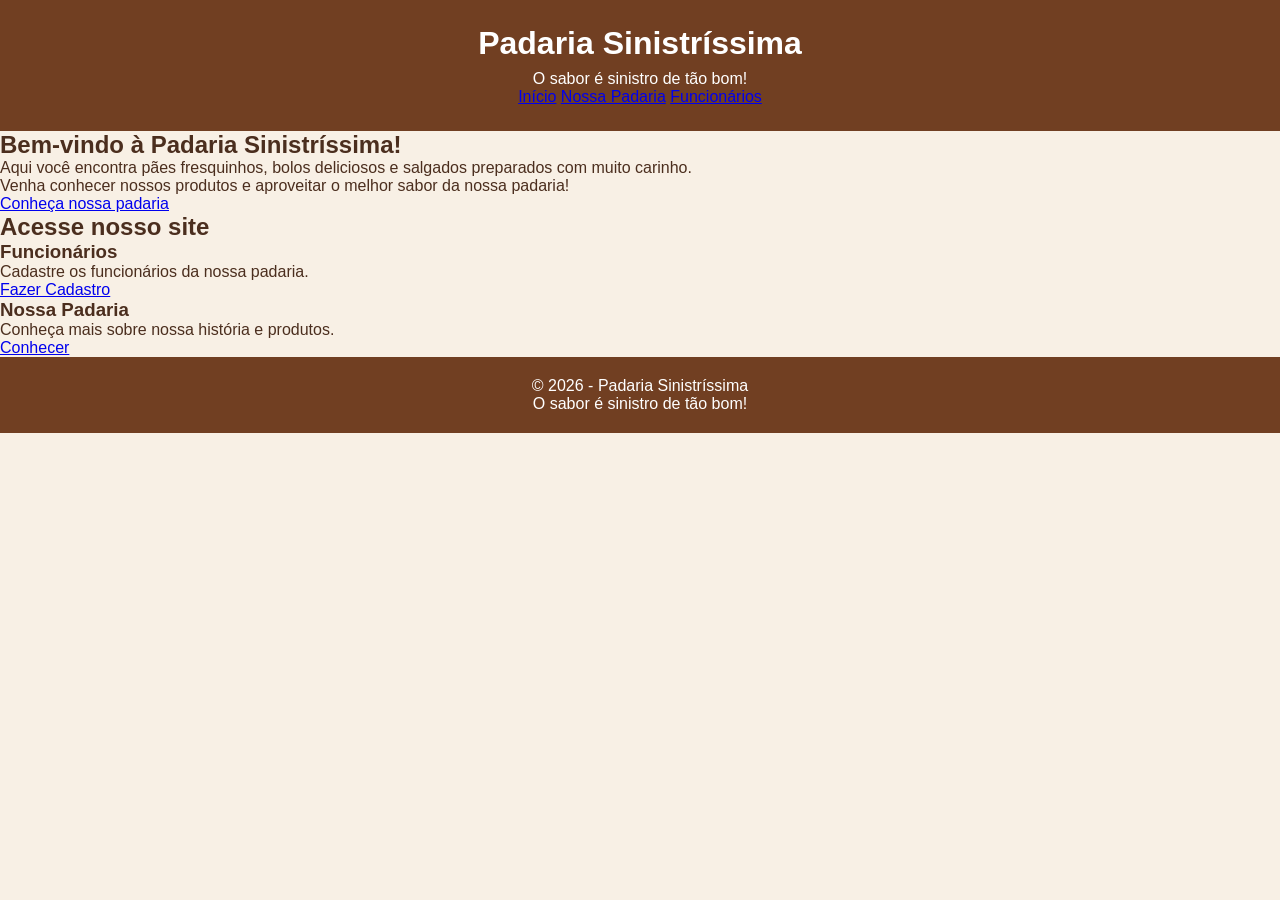
<file: index.html>
<!DOCTYPE html>
<html lang="pt-BR">
<head>
    <meta charset="UTF-8">
    <meta name="viewport" content="width=device-width, initial-scale=1.0">
    <title>Padaria Sinistríssima</title>
    <link rel="stylesheet" href="style.css">
</head>
<body>

    <header>
        <h1>Padaria Sinistríssima</h1>
        <p>O sabor é sinistro de tão bom!</p>

        <nav>
            <a href="index.html">Início</a>
            <a href="propaganda.html">Nossa Padaria</a>
            <a href="cadastro.html">Funcionários</a>
        </nav>
    </header>

    <main>

        <section class="inicio">
            <h2>Bem-vindo à Padaria Sinistríssima!</h2>

            <p>
                Aqui você encontra pães fresquinhos,
                bolos deliciosos e salgados preparados
                com muito carinho.
            </p>

            <p>
                Venha conhecer nossos produtos e aproveitar
                o melhor sabor da nossa padaria!
            </p>

            <a href="propaganda.html" class="botao">
                Conheça nossa padaria
            </a>
        </section>

        <section class="acessos">
            <h2>Acesse nosso site</h2>

            <div class="cards">

                <div class="card">
                    <h3>Funcionários</h3>
                    <p>Cadastre os funcionários da nossa padaria.</p>
                    <a href="cadastro.html" class="botao">
                        Fazer Cadastro
                    </a>
                </div>

                <div class="card">
                    <h3>Nossa Padaria</h3>
                    <p>Conheça mais sobre nossa história e produtos.</p>
                    <a href="propaganda.html" class="botao">
                        Conhecer
                    </a>
                </div>

            </div>
        </section>

    </main>

    <footer>
        <p>© 2026 - Padaria Sinistríssima</p>
        <p>O sabor é sinistro de tão bom!</p>
    </footer>

</body>
</html>
</file>
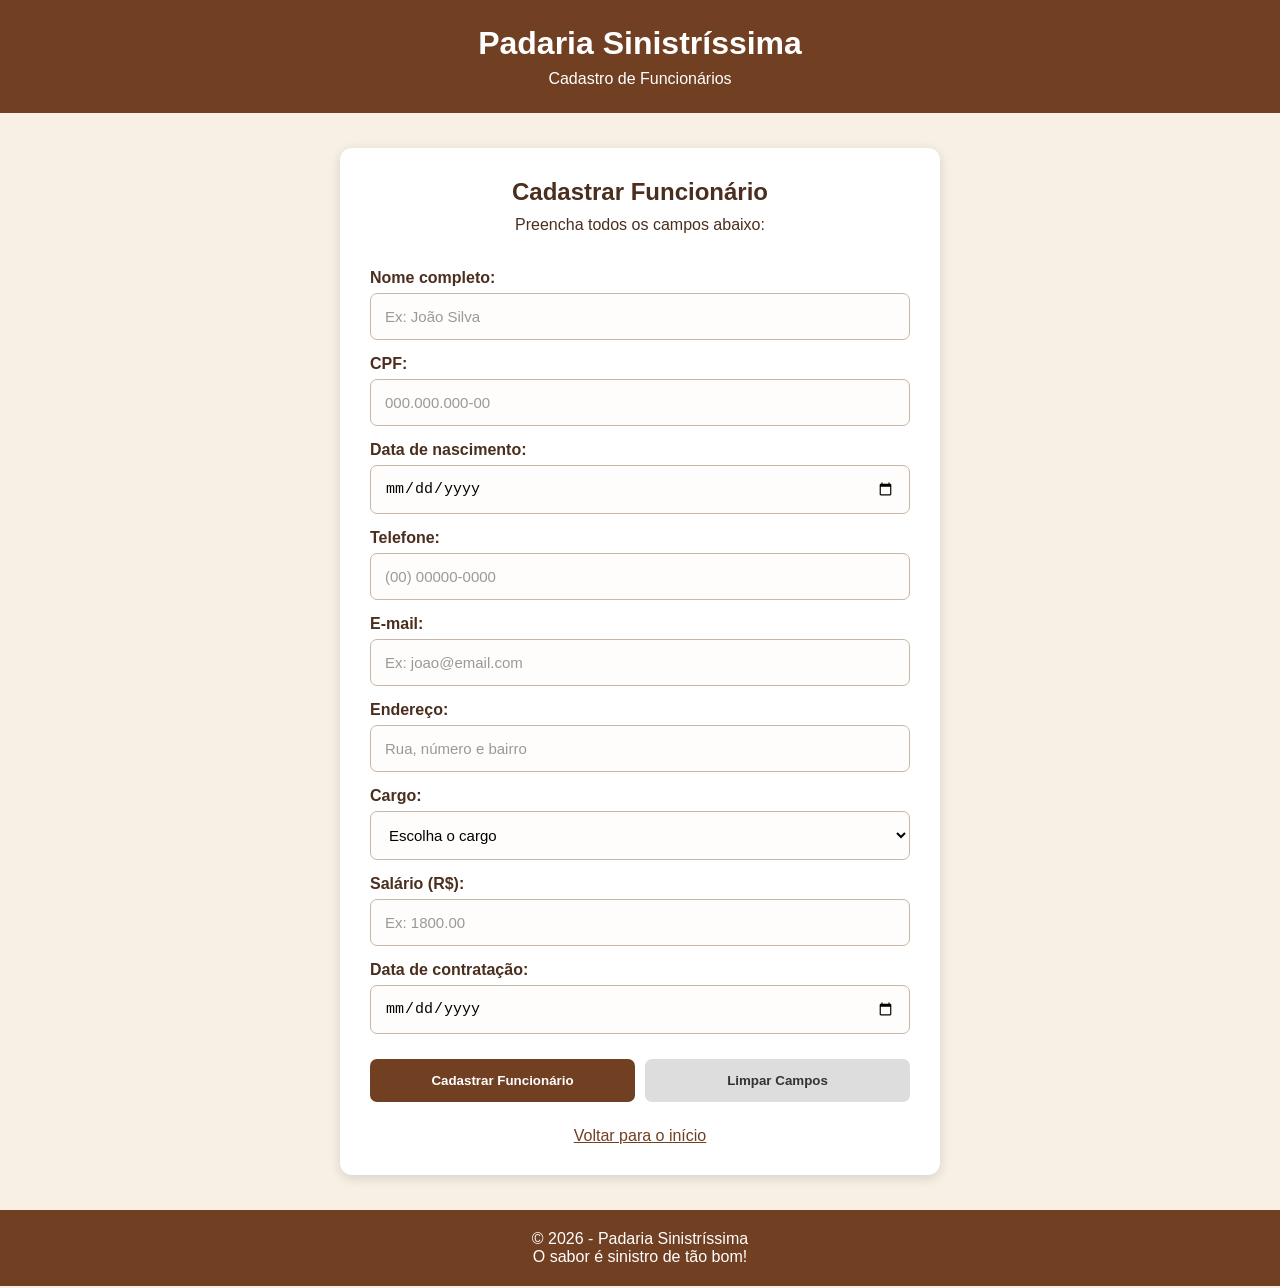
<file: cadastro.html>
<!DOCTYPE html>
<html lang="pt-BR">
<head>
    <meta charset="UTF-8">
    <meta name="viewport" content="width=device-width, initial-scale=1.0">
    <title>Cadastro de Funcionários</title>
    <link rel="stylesheet" href="style.css">
</head>
<body>

    <header>
        <h1>Padaria Sinistríssima</h1>
        <p>Cadastro de Funcionários</p>
    </header>

    <main class="cadastro">

        <h2>Cadastrar Funcionário</h2>
        <p>Preencha todos os campos abaixo:</p>

        <form id="formCadastro" novalidate>

            <label for="nome">Nome completo:</label>
            <input type="text" id="nome" placeholder="Ex: João Silva" required>

            <label for="cpf">CPF:</label>
            <input type="text" id="cpf"
            placeholder="000.000.000-00"
            maxlength="14"
            inputmode="numeric"
            required>

            <label for="nascimento">Data de nascimento:</label>
            <input type="date" id="nascimento" required>

            <label for="telefone">Telefone:</label>
            <input type="tel" id="telefone"
            placeholder="(00) 00000-0000"
            maxlength="15"
            inputmode="numeric"
            required>

            <label for="email">E-mail:</label>
            <input type="email" id="email"
            placeholder="Ex: joao@email.com"
            required>

            <label for="endereco">Endereço:</label>
            <input type="text" id="endereco"
            placeholder="Rua, número e bairro"
            required>

            <label for="cargo">Cargo:</label>
            <select id="cargo" required>
                <option value="">Escolha o cargo</option>
                <option>Padeiro</option>
                <option>Confeiteiro</option>
                <option>Operador de Caixa</option>
                <option>Atendente</option>
                <option>Auxiliar de Produção</option>
                <option>Auxiliar de Limpeza</option>
                <option>Gerente</option>
                <option>Entregador</option>
                <option>Estoquista</option>
                <option>Cozinheiro</option>
                <option>Garçom</option>
                <option>Administrador</option>
            </select>

            <label for="salario">Salário (R$):</label>
            <input type="number" id="salario"
            placeholder="Ex: 1800.00"
            min="0.01"
            step="0.01"
            required>

            <label for="contratacao">Data de contratação:</label>
            <input type="date" id="contratacao" required>

            <div class="botoes">
                <button type="submit">Cadastrar Funcionário</button>
                <button type="reset">Limpar Campos</button>
            </div>

            <div id="mensagem"></div>

        </form>

        <a class="voltar" href="index.html">
            Voltar para o início
        </a>

    </main>

    <footer>
        <p>© 2026 - Padaria Sinistríssima</p>
        <p>O sabor é sinistro de tão bom!</p>
    </footer>

    <script src="script.js"></script>

</body>
</html>
</file>
<file: style.css>
* {
    margin: 0;
    padding: 0;
    box-sizing: border-box;
}

body {
    font-family: Arial, sans-serif;
    background-color: #f8f0e5;
    color: #4b2e1e;
}

header {
    background-color: #713f22;
    color: white;
    text-align: center;
    padding: 25px;
}

header h1 {
    margin-bottom: 8px;
}

.cadastro {
    background-color: white;
    width: 90%;
    max-width: 600px;
    margin: 35px auto;
    padding: 30px;
    border-radius: 12px;
    box-shadow: 0 3px 12px #0002;
}

.cadastro h2 {
    text-align: center;
    margin-bottom: 10px;
}

.cadastro > p {
    text-align: center;
    margin-bottom: 20px;
}

form {
    display: flex;
    flex-direction: column;
}

label {
    margin-top: 15px;
    margin-bottom: 6px;
    font-weight: bold;
}

input, select {
    padding: 14px;
    border: 1px solid #c9b6a5;
    border-radius: 7px;
    font-size: 15px;
    width: 100%;
    background-color: #fffdfb;
}

input::placeholder {
    color: #999;
}

input:focus, select:focus {
    outline: 2px solid #b77942;
    border-color: #b77942;
}

.botoes {
    display: flex;
    gap: 10px;
    margin-top: 25px;
}

button {
    flex: 1;
    padding: 14px;
    border: none;
    border-radius: 7px;
    cursor: pointer;
    font-weight: bold;
}

button[type="submit"] {
    background-color: #713f22;
    color: white;
}

button[type="reset"] {
    background-color: #ddd;
    color: #333;
}

button:hover {
    opacity: 0.85;
}

#mensagem {
    margin-top: 20px;
    text-align: center;
    font-weight: bold;
}

.voltar {
    display: block;
    text-align: center;
    margin-top: 25px;
    color: #713f22;
}

footer {
    text-align: center;
    padding: 20px;
    background-color: #713f22;
    color: white;
}

@media (max-width: 480px) {
    .botoes {
        flex-direction: column;
    }
}
#mensagem {
    display: none;
    margin-top: 20px;
    padding: 15px;
    background-color: #e5f5e5;
    color: green;
    border: 1px solid green;
    border-radius: 8px;
    text-align: center;
    font-weight: bold;
}
</file>
